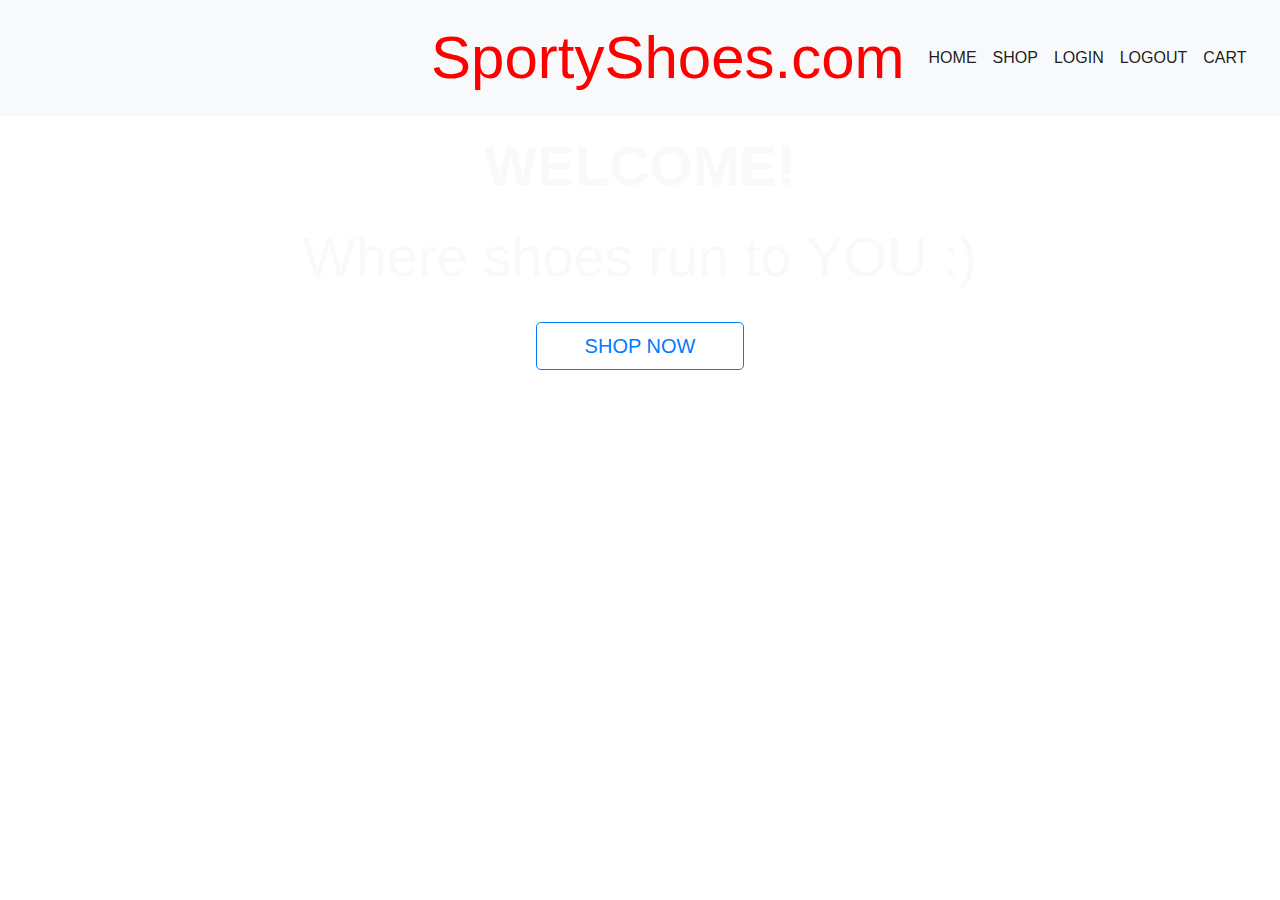
<file: src/main/resources/templates/index.html>
<!doctype html>
<html lang="en" xmlns:th="http://www.thymeleaf.org"
      xmlns:sec="http://www.thymeleaf.org/thymeleaf-extras-springsecurity3">
<head>
    <meta charset="UTF-8">
    <meta name="viewport"
          content="width=device-width, user-scalable=no, initial-scale=1.0, maximum-scale=1.0, minimum-scale=1.0">
    <meta http-equiv="X-UA-Compatible" content="ie=edge">
    <link rel="stylesheet" href="https://stackpath.bootstrapcdn.com/bootstrap/4.4.1/css/bootstrap.min.css"
          integrity="sha384-Vkoo8x4CGsO3+Hhxv8T/Q5PaXtkKtu6ug5TOeNV6gBiFeWPGFN9MuhOf23Q9Ifjh" crossorigin="anonymous">
    <link rel="stylesheet" href="https://use.fontawesome.com/releases/v5.7.0/css/all.css"
          integrity="sha384-lZN37f5QGtY3VHgisS14W3ExzMWZxybE1SJSEsQp9S+oqd12jhcu+A56Ebc1zFSJ" crossorigin="anonymous">
    <title>Sporty Shoes</title>
</head>
<body>


<nav class="navbar navbar-expand-lg navbar-light bg-light" >
    <div class="container-fluid">
        <a class="navbar-brand" href="#" style="color: red;margin-left: 400px;font-size: 60px;">
            <!--<img th:src="@{/images/logo.jpg}"  src="../static/images/logo.jpg" width="auto" height="40" class="d-inline-block align-top" alt=""/>-->
            SportyShoes.com
        </a>
        <button class="navbar-toggler" type="button" data-toggle="collapse" data-target="#navbarSupportedContent" aria-controls="navbarSupportedContent" aria-expanded="false" aria-label="Toggle navigation">
            <span class="navbar-toggler-icon"></span>
        </button>

        <div class="collapse navbar-collapse" id="navbarSupportedContent">
            <ul class="navbar-nav mr-auto"></ul>
            <ul class="navbar-nav">
                <li class="nav-item active">
                    <a class="nav-link" th:href="@{/}" href="#">HOME</a>
                </li>
                <li class="nav-item active">
                    <a class="nav-link" th:href="@{/shop}" href="#">SHOP</a>
                </li>
                <li class="nav-item active">
                    <a class="nav-link" sec:authorize="isAnonymous()" th:href="@{/login}" href="#">LOGIN</a>
                </li>
                <li class="nav-item active">
                    <a class="nav-link" sec:authorize="isAuthenticated()" th:href="@{/logout}" href="#">LOGOUT</a>
                </li>
                <li class="nav-item active">
                    <a class="nav-link" th:href="@{/cart}" href="#">CART</a>
                </li>
                <!--<li class="nav-item active">
                    <span class="nav-link" th:text="${cartCount}">0</span>
                </li>-->
            </ul>

        </div>
    </div>
</nav>
<header class="d-flex align-items-center pt-2 mt-2">
		<div class="container">

			<div class="row">
				<div class="col text-center">
					<h3
						class="text-uppercase font-weight-bold display-4 text-light banner-heading">Welcome!</h3>
					<h3 class="display-4 text-light banner-heading pt-3 pb-4">Where shoes run to YOU :)</h3>
					<a th:href="@{/shop}" href="#"
						class="btn btn-lg btn-outline-primary text-uppercase px-5">
						SHOP NOW</a>
				</div>
			</div>
		</div>
	</header>




<script src="https://code.jquery.com/jquery-3.4.1.slim.min.js" integrity="sha384-J6qa4849blE2+poT4WnyKhv5vZF5SrPo0iEjwBvKU7imGFAV0wwj1yYfoRSJoZ+n" crossorigin="anonymous"></script>
<script src="https://cdn.jsdelivr.net/npm/popper.js@1.16.0/dist/umd/popper.min.js" integrity="sha384-Q6E9RHvbIyZFJoft+2mJbHaEWldlvI9IOYy5n3zV9zzTtmI3UksdQRVvoxMfooAo" crossorigin="anonymous"></script>
<script src="https://stackpath.bootstrapcdn.com/bootstrap/4.4.1/js/bootstrap.min.js" integrity="sha384-wfSDF2E50Y2D1uUdj0O3uMBJnjuUD4Ih7YwaYd1iqfktj0Uod8GCExl3Og8ifwB6" crossorigin="anonymous"></script>
</body>
</html>
</file>
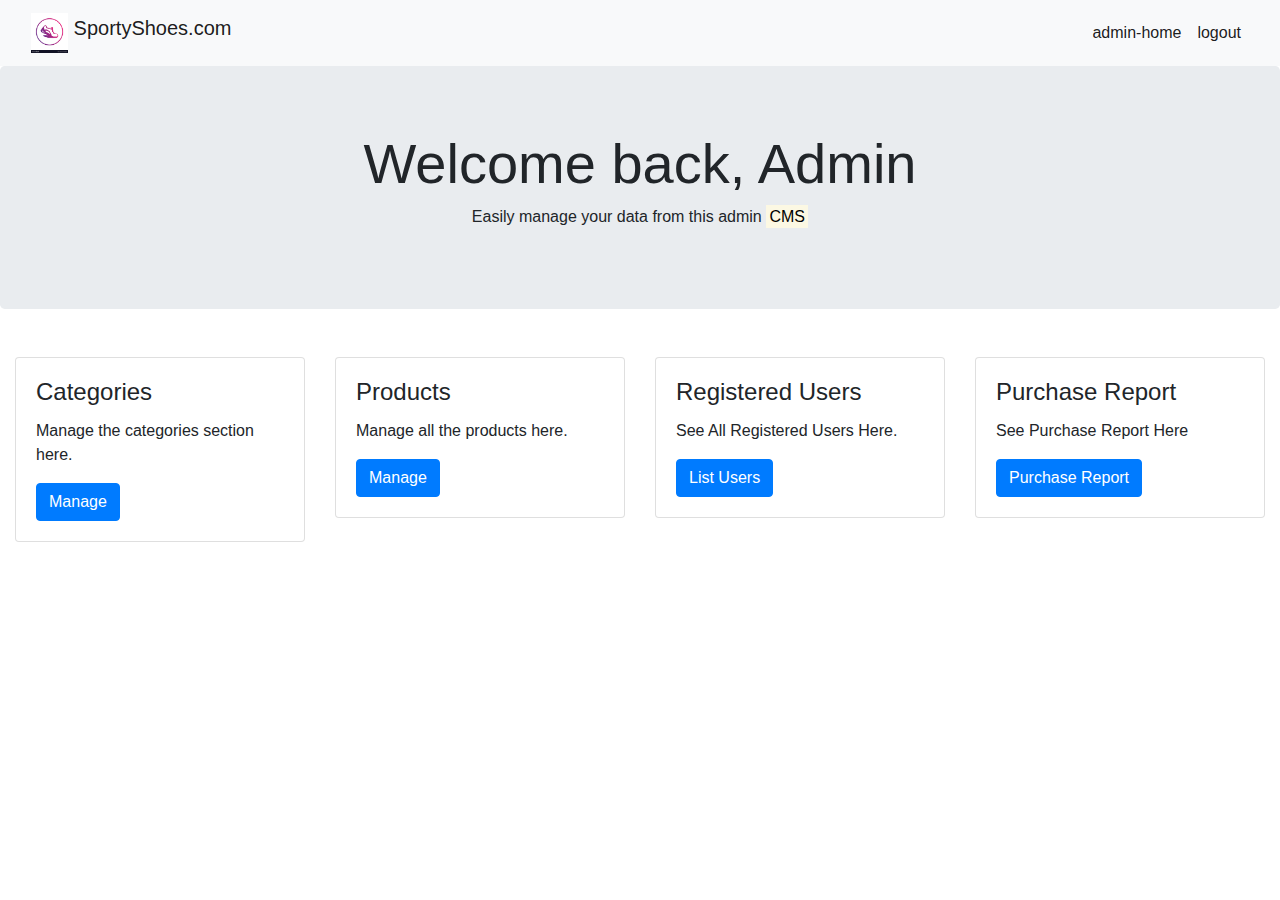
<file: target/classes/templates/adminHome.html>
<!doctype html>
<html lang="en" xmlns:th="http://www.thymeleaf.org">
<head>
    <meta charset="UTF-8">
    <meta name="viewport"
          content="width=device-width, user-scalable=no, initial-scale=1.0, maximum-scale=1.0, minimum-scale=1.0">
    <meta http-equiv="X-UA-Compatible" content="ie=edge">
    <link rel="stylesheet" href="https://stackpath.bootstrapcdn.com/bootstrap/4.4.1/css/bootstrap.min.css"
          integrity="sha384-Vkoo8x4CGsO3+Hhxv8T/Q5PaXtkKtu6ug5TOeNV6gBiFeWPGFN9MuhOf23Q9Ifjh" crossorigin="anonymous">
    <link rel="stylesheet" href="https://use.fontawesome.com/releases/v5.7.0/css/all.css"
          integrity="sha384-lZN37f5QGtY3VHgisS14W3ExzMWZxybE1SJSEsQp9S+oqd12jhcu+A56Ebc1zFSJ" crossorigin="anonymous">
    <title>SportyShoes</title>
</head>
<body>
<nav class="navbar navbar-expand-lg navbar-light bg-light" >
    <div class="container-fluid">
        <a class="navbar-brand" href="#">
            <img th:src="@{/images/logo.jpg}"  src="../static/images/logo.jpg" width="auto" height="40" class="d-inline-block align-top" alt=""/>
            SportyShoes.com
        </a>
        <button class="navbar-toggler" type="button" data-toggle="collapse" data-target="#navbarSupportedContent" aria-controls="navbarSupportedContent" aria-expanded="false" aria-label="Toggle navigation">
            <span class="navbar-toggler-icon"></span>
        </button>

        <div class="collapse navbar-collapse" id="navbarSupportedContent">
            <ul class="navbar-nav mr-auto"></ul>
            <ul class="navbar-nav">
                <li class="nav-item active">
                    <a class="nav-link" th:href="@{/admin}" href="#">admin-home</a>
                </li>
                <li class="nav-item active">
                    <a class="nav-link" th:href="@{/logout}" href="#">logout</a>
                </li>

            </ul>

        </div>
    </div>
</nav>
<div class="jumbotron text-center">
    <h1 class="display-4">Welcome back, Admin</h1>
    <p>Easily manage your data from this admin <mark>CMS</mark></p>
</div>
<div class="container-fluid">
    <div class="row">
        <div class="col-sm-3 pt-3" >
            <div class="card" style="background-color:white;">
                <div class="card-body">
                    <h4 class="card-title">Categories</h4>
                    <p class="card-text">Manage the categories section here.</p>
                    <a href="#" th:href="@{/admin/categories}" class="card-link btn btn-primary">Manage</a>

                </div>
            </div>
        </div>
        <div class="col-sm-3 pt-3" >
            <div class="card" style="background-color:white;">
                <div class="card-body">
                    <h4 class="card-title">Products</h4>
                    <p class="card-text">Manage all the products here.</p>
                    <a href="#" th:href="@{/admin/products}" class="card-link btn btn-primary">Manage</a>

                </div>
            </div>
        </div>
        
        <div class="col-sm-3 pt-3" >
            <div class="card" style="background-color:white;">
                <div class="card-body">
                    <h4 class="card-title">Registered Users</h4>
                    <p class="card-text">See All Registered Users Here.</p>
                    <a href="#" th:href="@{/admin/users}" class="card-link btn btn-primary">List Users</a>

                </div>
            </div>
        </div>
        
        <div class="col-sm-3 pt-3" >
            <div class="card" style="background-color:white;">
                <div class="card-body">
                    <h4 class="card-title">Purchase Report</h4>
                    <p class="card-text">See Purchase Report Here</p>
                    <a href="#" th:href="@{/admin/purchaseReport}" class="card-link btn btn-primary">Purchase Report</a>

                </div>
            </div>
        </div>

    </div>
</div>



<script src="https://code.jquery.com/jquery-3.4.1.slim.min.js" integrity="sha384-J6qa4849blE2+poT4WnyKhv5vZF5SrPo0iEjwBvKU7imGFAV0wwj1yYfoRSJoZ+n" crossorigin="anonymous"></script>
<script src="https://cdn.jsdelivr.net/npm/popper.js@1.16.0/dist/umd/popper.min.js" integrity="sha384-Q6E9RHvbIyZFJoft+2mJbHaEWldlvI9IOYy5n3zV9zzTtmI3UksdQRVvoxMfooAo" crossorigin="anonymous"></script>
<script src="https://stackpath.bootstrapcdn.com/bootstrap/4.4.1/js/bootstrap.min.js" integrity="sha384-wfSDF2E50Y2D1uUdj0O3uMBJnjuUD4Ih7YwaYd1iqfktj0Uod8GCExl3Og8ifwB6" crossorigin="anonymous"></script>
</body>
</html>
</file>
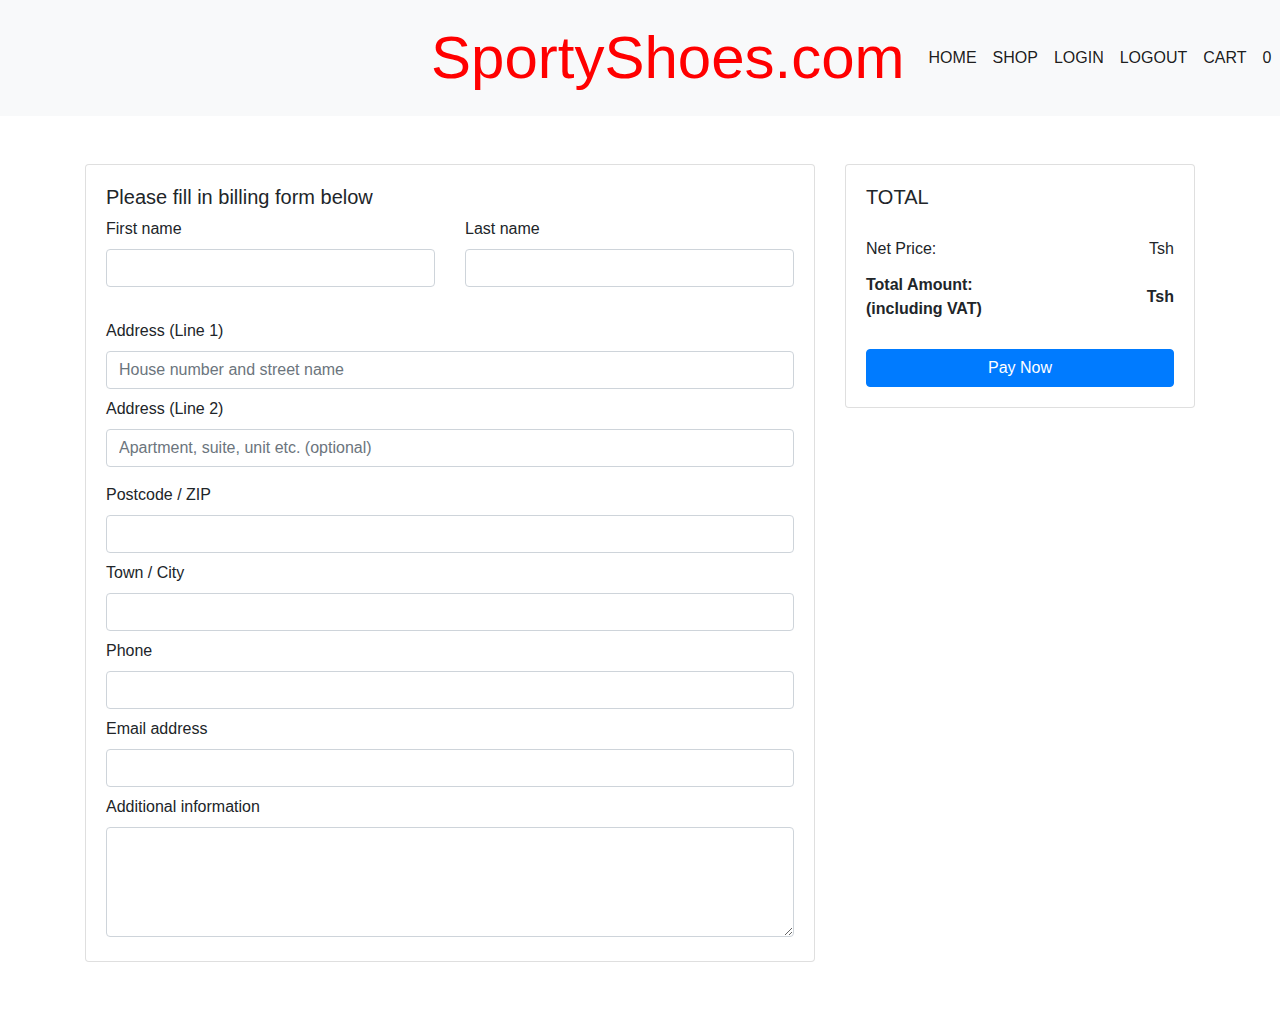
<file: target/classes/templates/checkout.html>
<!doctype html>
<html lang="en" xmlns:th="http://www.thymeleaf.org"
      xmlns:sec="http://www.thymeleaf.org/thymeleaf-extras-springsecurity3">
<head>
    <meta charset="UTF-8">
    <meta name="viewport"
          content="width=device-width, user-scalable=no, initial-scale=1.0, maximum-scale=1.0, minimum-scale=1.0">
    <meta http-equiv="X-UA-Compatible" content="ie=edge">
    <link rel="stylesheet" href="https://stackpath.bootstrapcdn.com/bootstrap/4.4.1/css/bootstrap.min.css"
          integrity="sha384-Vkoo8x4CGsO3+Hhxv8T/Q5PaXtkKtu6ug5TOeNV6gBiFeWPGFN9MuhOf23Q9Ifjh" crossorigin="anonymous">
    <link rel="stylesheet" href="https://use.fontawesome.com/releases/v5.11.2/css/all.css">

    <title>Sporty Shoes</title>
</head>
<body>


<nav class="navbar navbar-expand-lg navbar-light bg-light" >
    <div class="container-fluid">
        <a class="navbar-brand" href="#" style="color: red;margin-left: 400px;font-size: 60px;">
            <!--<img th:src="@{/images/logo.jpg}"  src="../static/images/logo.jpg" width="auto" height="40" class="d-inline-block align-top" alt=""/>-->
            SportyShoes.com
        </a>
        <button class="navbar-toggler" type="button" data-toggle="collapse" data-target="#navbarSupportedContent" aria-controls="navbarSupportedContent" aria-expanded="false" aria-label="Toggle navigation">
            <span class="navbar-toggler-icon"></span>
        </button>

        <div class="collapse navbar-collapse" id="navbarSupportedContent">
            <ul class="navbar-nav mr-auto"></ul>
            <ul class="navbar-nav">
                <li class="nav-item active">
                    <a class="nav-link" th:href="@{/}" href="#">HOME</a>
                </li>
                <li class="nav-item active">
                    <a class="nav-link" th:href="@{/shop}" href="#">SHOP</a>
                </li>
                <li class="nav-item active">
                    <a class="nav-link" sec:authorize="isAnonymous()" th:href="@{/login}" href="#">LOGIN</a>
                </li>
                <li class="nav-item active">
                    <a class="nav-link" sec:authorize="isAuthenticated()" th:href="@{/logout}" href="#">LOGOUT</a>
                </li>
                <li class="nav-item active">
                    <a class="nav-link" th:href="@{/cart}" href="#">CART</a>
                </li>
                <li class="nav-item active">
                    <span class="nav-link" th:text="${cartCount}">0</span>
                </li>
            </ul>

        </div>
    </div>
</nav>
<div class="container">

    <!--Section: Block Content-->
    <section class="mt-5 mb-4">

        <!--Grid row-->
        <div class="row">

            <!--Grid column-->
            <div class="col-lg-8 mb-4">

                <!-- Card -->
                <div class="card wish-list pb-1">
                    <div class="card-body">

                        <h5 class="mb-2">Please fill in billing form below</h5>

                        <!-- Grid row -->
                        <div class="row">

                            <!-- Grid column -->
                            <div class="col-lg-6">

                                <!-- First name -->
                                <div class="md-form md-outline mb-0 mb-lg-4">
                                    <label for="firstName">First name</label>
                                    <input type="text" id="firstName" required class="form-control mb-0 mb-lg-2">
                                </div>

                            </div>
                            <!-- Grid column -->

                            <!-- Grid column -->
                            <div class="col-lg-6">

                                <!-- Last name -->
                                <div class="md-form md-outline">
                                    <label for="lastName">Last name</label>
                                    <input type="text" id="lastName" required class="form-control">
                                </div>

                            </div>
                            <!-- Grid column -->

                        </div>
                        <!-- Grid row -->



                        <!-- Country -->
                        <!--<div class="d-flex flex-wrap">
                            <div class="select-outline position-relative w-100">
                                <label>Country - <strong>TANZANIA</strong></label>


                            </div>
                        </div>-->

                        <!-- Address Part 1 -->
                        <div class="md-form md-outline mt-2">
                            <label for="form14">Address (Line 1)</label>
                            <input type="text" required id="form14" placeholder="House number and street name" class="form-control">
                        </div>

                        <!-- Address Part 2 -->
                        <div class="md-form md-outline mt-2">
                            <label for="form15">Address (Line 2)</label>
                            <input type="text" id="form15" placeholder="Apartment, suite, unit etc. (optional)"
                                   class="form-control">
                        </div>

                        <!-- Postcode / ZIP -->
                        <div class="md-form md-outline mt-3">
                            <label for="form16">Postcode / ZIP</label>
                            <input type="text" maxlength="6" minlength="6" required id="form16" class="form-control">
                        </div>

                        <!-- Town / City -->
                        <div class="md-form md-outline mt-2">
                            <label for="form17">Town / City</label>
                            <input type="text" required id="form17" class="form-control">

                        </div>

                        <!-- Phone -->
                        <div class="md-form md-outline mt-2">
                            <label for="form18">Phone</label>
                            <input type="number" minlength="10" maxlength="10" required id="form18" class="form-control">
                        </div>

                        <!-- Email address -->
                        <div class="md-form md-outline mt-2">
                            <label for="form19">Email address</label>
                            <input type="email" required id="form19" class="form-control">
                        </div>

                        <!-- Additional information -->
                        <div class="md-form md-outline mt-2">
                            <label for="form76">Additional information</label>
                            <textarea id="form76" class="md-textarea form-control" rows="4"></textarea>
                        </div>



                    </div>
                </div>
                <!-- Card -->

            </div>
            <!--Grid column-->

            <!--Grid column-->
            <div class="col-lg-4">

                <!-- Card -->
                <div class="card mb-4">
                    <div class="card-body">

                        <h5 class="mb-3">TOTAL </h5>

                        <ul class="list-group list-group-flush">
                            <li class="list-group-item d-flex justify-content-between align-items-center border-0 px-0 pb-0">
                                Net Price:
                                <span>Tsh<span th:text="${total}"></span></span>
                            </li>
                            <!--<li class="list-group-item d-flex justify-content-between align-items-center px-0">
                                Shipping
                                <span>Gratis</span>
                            </li>-->
                            <li class="list-group-item d-flex justify-content-between align-items-center border-0 px-0 mb-3">
                                <div>
                                    <strong>Total Amount:</strong>
                                    <strong>
                                        <p class="mb-0">(including VAT)</p>
                                    </strong>
                                </div>
                                <span><strong>Tsh<span th:text="${total}"></span></strong></span>
                            </li>
                        </ul>

                        <form action="" method="post" th:action="@{/payNow}" >
                            <button type="submit"  class="btn btn-primary btn-block waves-effect waves-light">Pay Now</button>
                        </form>

                    </div>
                </div>
                <!-- Card -->

                <!-- Card -->
                <!--<div class="card mb-4">
                    <div class="card-body">

                        <a class="dark-grey-text d-flex justify-content-between" data-toggle="collapse" href="#collapseExample"
                           aria-expanded="false" aria-controls="collapseExample">
                            Add a discount code (optional)
                            <span><i class="fas fa-chevron-down pt-1"></i></span>
                        </a>

                        <div class="collapse" id="collapseExample">
                            <div class="mt-3">
                                <div class="md-form md-outline mb-0">
                                    <input type="text" id="discount-code" class="form-control font-weight-light"
                                           placeholder="Enter discount code">
                                </div>
                            </div>
                        </div>
                    </div>
                </div>-->
                <!-- Card -->

            </div>
            <!--Grid column-->

        </div>
        <!--Grid row-->

    </section>
    <!--Section: Block Content-->


</div>





<script src="https://code.jquery.com/jquery-3.4.1.slim.min.js" integrity="sha384-J6qa4849blE2+poT4WnyKhv5vZF5SrPo0iEjwBvKU7imGFAV0wwj1yYfoRSJoZ+n" crossorigin="anonymous"></script>
<script src="https://cdn.jsdelivr.net/npm/popper.js@1.16.0/dist/umd/popper.min.js" integrity="sha384-Q6E9RHvbIyZFJoft+2mJbHaEWldlvI9IOYy5n3zV9zzTtmI3UksdQRVvoxMfooAo" crossorigin="anonymous"></script>
<script src="https://stackpath.bootstrapcdn.com/bootstrap/4.4.1/js/bootstrap.min.js" integrity="sha384-wfSDF2E50Y2D1uUdj0O3uMBJnjuUD4Ih7YwaYd1iqfktj0Uod8GCExl3Og8ifwB6" crossorigin="anonymous"></script>
</body>
</html>
</file>
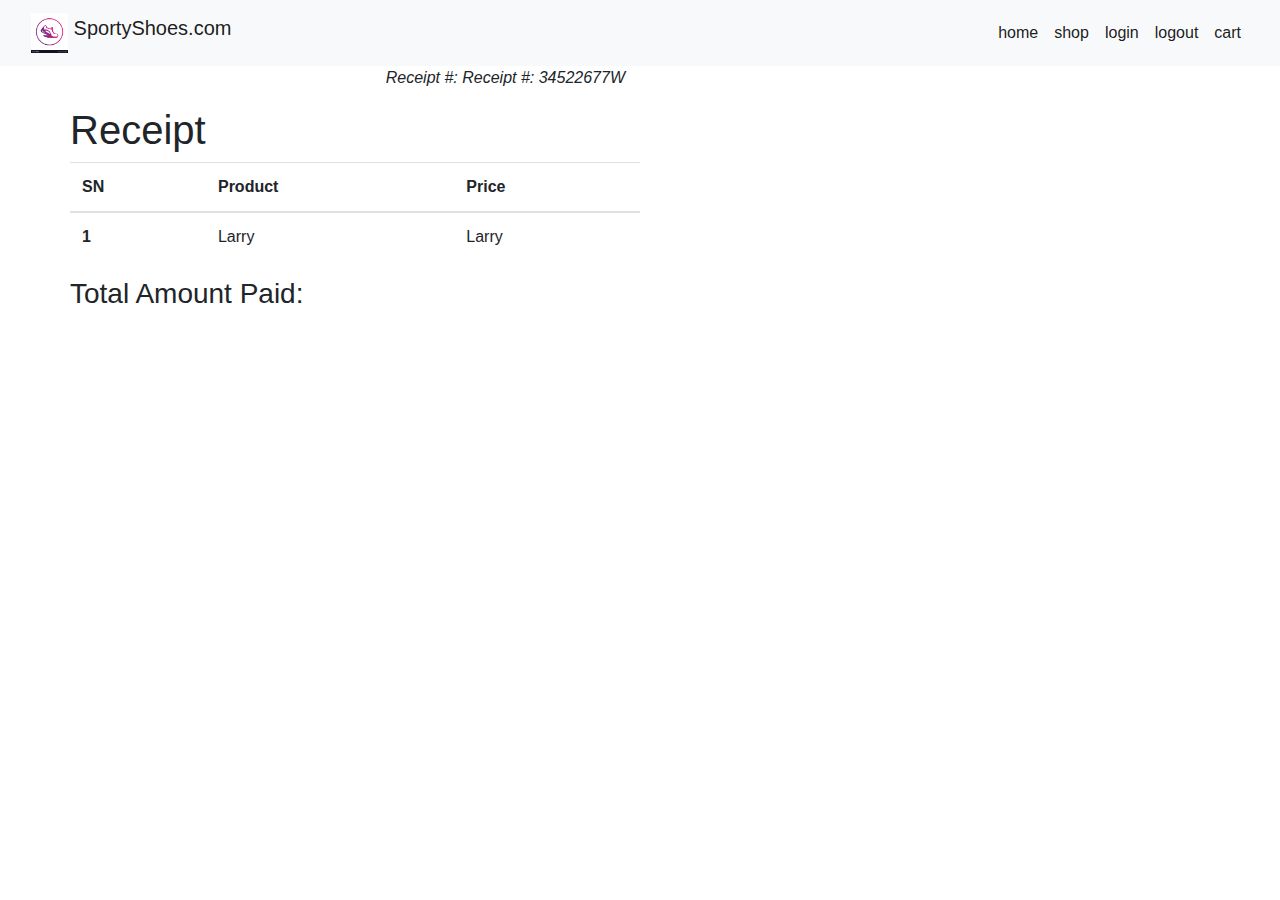
<file: target/classes/templates/orderPlaced.html>
<!doctype html>
<html lang="en" xmlns:th="http://www.thymeleaf.org"
      xmlns:sec="http://www.thymeleaf.org/thymeleaf-extras-springsecurity3">
<head>
    <meta charset="UTF-8">
    <meta name="viewport"
          content="width=device-width, user-scalable=no, initial-scale=1.0, maximum-scale=1.0, minimum-scale=1.0">
    <meta http-equiv="X-UA-Compatible" content="ie=edge">
    <link rel="stylesheet" href="https://stackpath.bootstrapcdn.com/bootstrap/4.4.1/css/bootstrap.min.css"
          integrity="sha384-Vkoo8x4CGsO3+Hhxv8T/Q5PaXtkKtu6ug5TOeNV6gBiFeWPGFN9MuhOf23Q9Ifjh" crossorigin="anonymous">
    <link rel="stylesheet" href="https://use.fontawesome.com/releases/v5.11.2/css/all.css">

    <title>Sporty Shoes</title>
</head>
<body>


<nav class="navbar navbar-expand-lg navbar-light bg-light" >
    <div class="container-fluid">
        <a class="navbar-brand" href="#">
            <img th:src="@{/images/logo.jpg}"  src="../static/images/logo.jpg" width="auto" height="40" class="d-inline-block align-top" alt=""/>
            SportyShoes.com
        </a>
        <button class="navbar-toggler" type="button" data-toggle="collapse" data-target="#navbarSupportedContent" aria-controls="navbarSupportedContent" aria-expanded="false" aria-label="Toggle navigation">
            <span class="navbar-toggler-icon"></span>
        </button>

        <div class="collapse navbar-collapse" id="navbarSupportedContent">
            <ul class="navbar-nav mr-auto"></ul>
            <ul class="navbar-nav">
                <li class="nav-item active">
                    <a class="nav-link" th:href="@{/}" href="#">home</a>
                </li>
                <li class="nav-item active">
                    <a class="nav-link" th:href="@{/shop}" href="#">shop</a>
                </li>
                <li class="nav-item active">
                    <a class="nav-link" sec:authorize="isAnonymous()" th:href="@{/login}" href="#">login</a>
                </li>
                <li class="nav-item active">
                    <a class="nav-link" sec:authorize="isAuthenticated()" th:href="@{/logout}" href="#">logout</a>
                </li>
                <li class="nav-item active">
                    <a class="nav-link" th:href="@{/cart}" href="#">cart</a>
                </li>
<!--                <li class="nav-item active">-->
<!--                    <span class="nav-link" th:text="${cartCount}">0</span>-->
<!--                </li>-->
            </ul>

        </div>
    </div>
</nav>
<div class="container">
    <div class="row">
        <div class="well col-xs-10 col-sm-10 col-md-6 col-xs-offset-1 col-sm-offset-1 col-md-offset-3">
            <div class="row">
                <div class="col-xs-6 col-sm-6 col-md-6">
                    <strong th:text="${result}"></strong>
                    <br>
                </div>
                <div class="col-xs-6 col-sm-6 col-md-6 text-right">
                    <p>
                    	<em>Receipt #: </em>
                        <em th:text="${Reciept}">Receipt #: 34522677W</em>
                    </p>
                </div>
            </div>
            <div class="row">
                <div class="text-center">
                    <h1>Receipt</h1>
                </div>

                <table class="table table-hover">
                    <thead>
                    <tr>
                        <th scope="col">SN</th>
            			<th scope="col">Product</th>
            			<th scope="col">Price</th>
                    </tr>
                    </thead>
                    <tbody>

                    <tr th:each="item, iStat : ${products}">
                    	<th scope="row" th:text="${iStat.index + 1}">1</th>
						<td th:text="${item.name}">Larry</td>
						<td th:text="${item.price}">Larry</td>
                     
                    </tr>
                    </tbody>
                </table>
                
                <div class="text-center">
                    <h3>Total Amount Paid: </h3>
                    <h3 th:text="${total}"> </h3>
                </div>
                
                
            </div>
        </div>
    </div>
</div>





<script src="https://code.jquery.com/jquery-3.4.1.slim.min.js" integrity="sha384-J6qa4849blE2+poT4WnyKhv5vZF5SrPo0iEjwBvKU7imGFAV0wwj1yYfoRSJoZ+n" crossorigin="anonymous"></script>
<script src="https://cdn.jsdelivr.net/npm/popper.js@1.16.0/dist/umd/popper.min.js" integrity="sha384-Q6E9RHvbIyZFJoft+2mJbHaEWldlvI9IOYy5n3zV9zzTtmI3UksdQRVvoxMfooAo" crossorigin="anonymous"></script>
<script src="https://stackpath.bootstrapcdn.com/bootstrap/4.4.1/js/bootstrap.min.js" integrity="sha384-wfSDF2E50Y2D1uUdj0O3uMBJnjuUD4Ih7YwaYd1iqfktj0Uod8GCExl3Og8ifwB6" crossorigin="anonymous"></script>
</body>
</html>
</file>
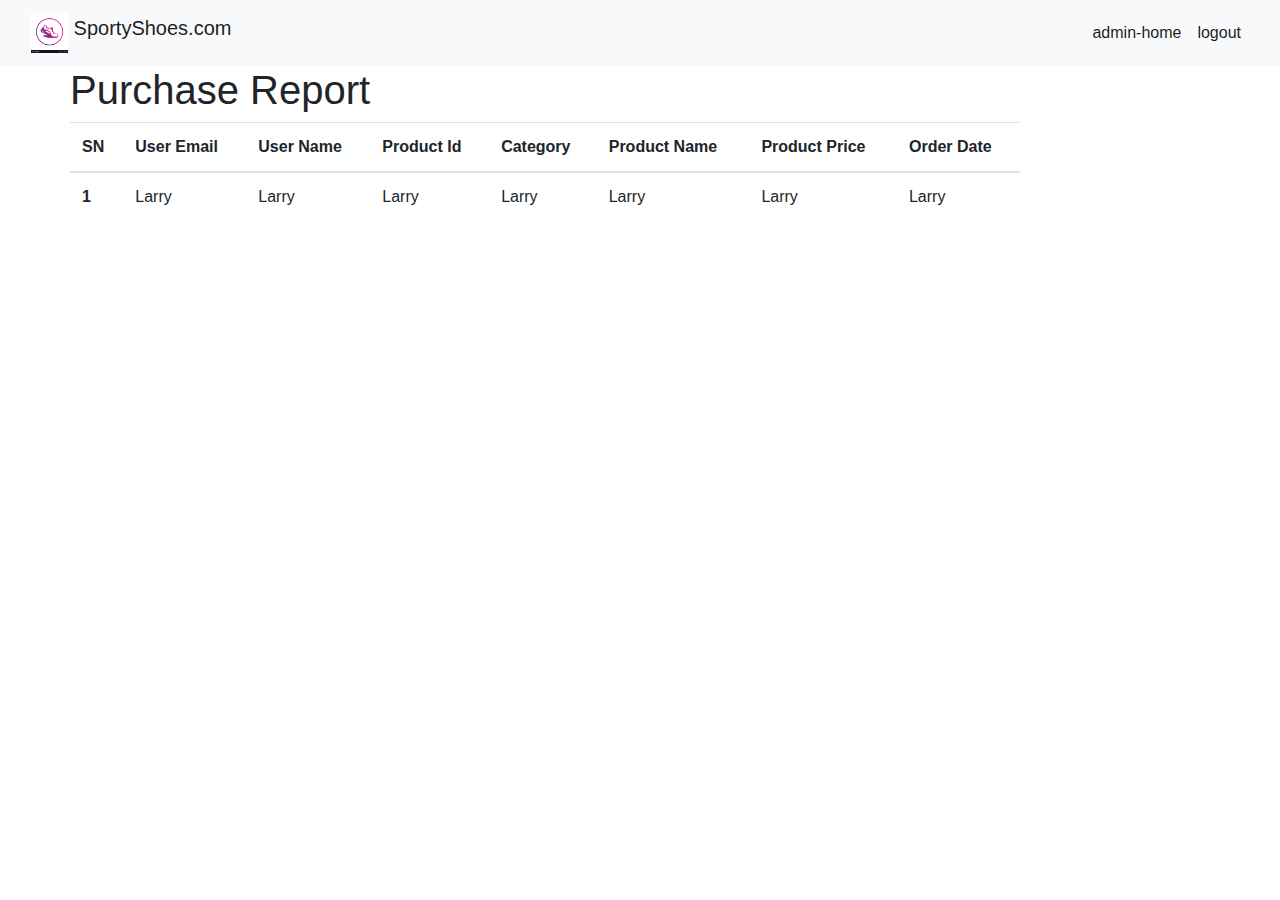
<file: target/classes/templates/purchaseReport.html>
<!doctype html>
<html lang="en" xmlns:th="http://www.thymeleaf.org">
<head>
    <meta charset="UTF-8">
    <meta name="viewport"
          content="width=device-width, user-scalable=no, initial-scale=1.0, maximum-scale=1.0, minimum-scale=1.0">
    <meta http-equiv="X-UA-Compatible" content="ie=edge">
    <link rel="stylesheet" href="https://cdn.datatables.net/1.10.24/css/jquery.dataTables.min.css" />
    <link rel="stylesheet" href="https://stackpath.bootstrapcdn.com/bootstrap/4.4.1/css/bootstrap.min.css"
          integrity="sha384-Vkoo8x4CGsO3+Hhxv8T/Q5PaXtkKtu6ug5TOeNV6gBiFeWPGFN9MuhOf23Q9Ifjh" crossorigin="anonymous">
    <link rel="stylesheet" href="https://use.fontawesome.com/releases/v5.7.0/css/all.css"
          integrity="sha384-lZN37f5QGtY3VHgisS14W3ExzMWZxybE1SJSEsQp9S+oqd12jhcu+A56Ebc1zFSJ" crossorigin="anonymous">
    <title>Sporty Shoes</title>
</head>
<body>
<nav class="navbar navbar-expand-lg navbar-light bg-light" >
    <div class="container-fluid">
        <a class="navbar-brand" href="#">
            <img th:src="@{/images/logo.jpg}"  src="../static/images/logo.jpg" width="auto" height="40" class="d-inline-block align-top" alt=""/>
            SportyShoes.com
        </a>
        <button class="navbar-toggler" type="button" data-toggle="collapse" data-target="#navbarSupportedContent" aria-controls="navbarSupportedContent" aria-expanded="false" aria-label="Toggle navigation">
            <span class="navbar-toggler-icon"></span>
        </button>

        <div class="collapse navbar-collapse" id="navbarSupportedContent">
            <ul class="navbar-nav mr-auto"></ul>
            <ul class="navbar-nav">
                <li class="nav-item active">
                    <a class="nav-link" th:href="@{/admin}" href="#">admin-home</a>
                </li>
                <li class="nav-item active">
                    <a class="nav-link" th:href="@{/logout}" href="#">logout</a>
                </li>

            </ul>

        </div>
    </div>
</nav>
<div class="container">
    <div class="row">
        <div class="well col-xs-10 col-sm-10 col-md-10 col-xs-offset-1 col-sm-offset-1 col-md-offset-3">

            <div class="row">
                <div class="text-center">
                    <h1>Purchase Report</h1>
                </div>

                <table id="purchaseReport" class="table table-hover">
                    <thead>
                    <tr>
                        <th scope="col">SN</th>
            			<th scope="col">User Email</th>
            			<th scope="col">User Name</th>
            			<th scope="col">Product Id</th>
            			<th scope="col">Category</th>
            			<th scope="col">Product Name</th>
            			<th scope="col">Product Price</th>
            			<th scope="col">Order Date</th>
                    </tr>
                    </thead>
                    <tbody>

                    <tr th:each="purchase, iStat : ${puchaseList}">
                    	<th scope="row" th:text="${iStat.index + 1}">1</th>
						<td th:text="${purchase.email}">Larry</td>
						<td th:text="${purchase.name}">Larry</td>
						<td th:text="${purchase.productId}">Larry</td>
						<td th:text="${purchase.category}">Larry</td>
						<td th:text="${purchase.productName}">Larry</td>
						<td th:text="${purchase.price}">Larry</td>
						<td th:text="${purchase.date}">Larry</td>
						
						
                    </tr>
                    </tbody>
                </table>         
                
            </div>
        </div>
    </div>
</div>



<script src="https://code.jquery.com/jquery-3.4.1.slim.min.js" integrity="sha384-J6qa4849blE2+poT4WnyKhv5vZF5SrPo0iEjwBvKU7imGFAV0wwj1yYfoRSJoZ+n" crossorigin="anonymous"></script>
<script src="https://cdn.jsdelivr.net/npm/popper.js@1.16.0/dist/umd/popper.min.js" integrity="sha384-Q6E9RHvbIyZFJoft+2mJbHaEWldlvI9IOYy5n3zV9zzTtmI3UksdQRVvoxMfooAo" crossorigin="anonymous"></script>
<script src="https://stackpath.bootstrapcdn.com/bootstrap/4.4.1/js/bootstrap.min.js" integrity="sha384-wfSDF2E50Y2D1uUdj0O3uMBJnjuUD4Ih7YwaYd1iqfktj0Uod8GCExl3Og8ifwB6" crossorigin="anonymous"></script>
<script src="https://cdn.datatables.net/1.10.24/js/jquery.dataTables.min.js"></script>
<script>
$(document).ready(function () {
    $('#purchaseReport').dataTable({
        "lengthMenu": [5, 7, 10, 12, 15, 20],
        "ordering": false
    });
    $('.dataTables_length').addClass('bs-select');

});
</script>
</body>
</html>
</file>
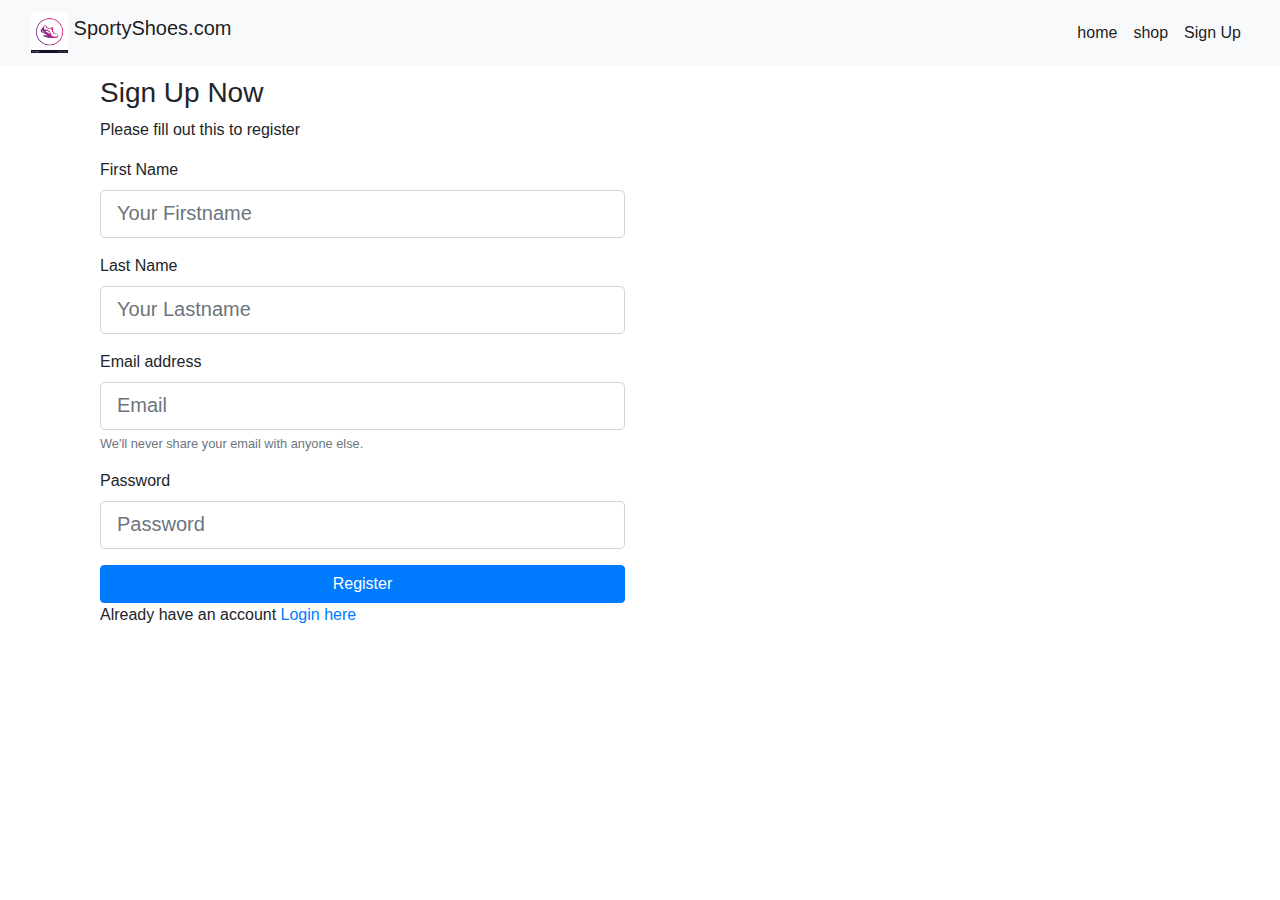
<file: target/classes/templates/register.html>
<!doctype html>
<html lang="en" xmlns:th="http://www.thymeleaf.org">
<head>
    <meta charset="UTF-8">
    <meta name="viewport"
          content="width=device-width, user-scalable=no, initial-scale=1.0, maximum-scale=1.0, minimum-scale=1.0">
    <meta http-equiv="X-UA-Compatible" content="ie=edge">
    <link rel="stylesheet" href="https://stackpath.bootstrapcdn.com/bootstrap/4.4.1/css/bootstrap.min.css"
          integrity="sha384-Vkoo8x4CGsO3+Hhxv8T/Q5PaXtkKtu6ug5TOeNV6gBiFeWPGFN9MuhOf23Q9Ifjh" crossorigin="anonymous">
    <link rel="stylesheet" href="https://use.fontawesome.com/releases/v5.7.0/css/all.css"
          integrity="sha384-lZN37f5QGtY3VHgisS14W3ExzMWZxybE1SJSEsQp9S+oqd12jhcu+A56Ebc1zFSJ" crossorigin="anonymous">
    <title>Sporty Shoes</title>
</head>
<body>


<nav class="navbar navbar-expand-lg navbar-light bg-light" >
    <div class="container-fluid">
        <a class="navbar-brand" href="#">
            <img th:src="@{/images/logo.jpg}"  src="../static/images/logo.jpg" width="auto" height="40" class="d-inline-block align-top" alt=""/>
            SportyShoes.com
        </a>
        <button class="navbar-toggler" type="button" data-toggle="collapse" data-target="#navbarSupportedContent" aria-controls="navbarSupportedContent" aria-expanded="false" aria-label="Toggle navigation">
            <span class="navbar-toggler-icon"></span>
        </button>

        <div class="collapse navbar-collapse" id="navbarSupportedContent">
            <ul class="navbar-nav mr-auto"></ul>
            <ul class="navbar-nav">
                <li class="nav-item active">
                    <a class="nav-link" th:href="@{/}" href="#">home</a>
                </li>
                <li class="nav-item active">
                    <a class="nav-link" th:href="@{/shop}" href="#">shop</a>
                </li>
                <li class="nav-item active">
                    <a class="nav-link" href="#">Sign Up</a>
                </li>

            </ul>

        </div>
    </div>
</nav>
<div class="container">
    <div class="col-sm-6">
        <h3 style="margin-top: 10px">Sign Up Now</h3>
        <p>Please fill out this to register</p>
        <form th:action="@{/register}" th:object="${user}" method="post">
            <div class="form-group">
                <label for="firstName">First Name</label>
                <input type="text" name="firstName" id="firstName" required placeholder="Your Firstname" class="form-control form-control-lg">
            </div>
            <div class="form-group">
                <label for="lastName">Last Name</label>
                <input type="text" name="lastName" id="lastName" required placeholder="Your Lastname" class="form-control form-control-lg">
            </div>
            <div class="form-group">
                <label for="email">Email address</label>
                <input type="email" class="form-control form-control-lg" required minlength="6" placeholder="Email" name="email" id="email"
                       aria-describedby="emailHelp">
                <small id="emailHelp" class="form-text text-muted">We'll never share your email with
                    anyone else.</small>
            </div>
            <div class="form-group">
                <label for="password">Password</label>
                <input type="password" class="form-control form-control-lg" required placeholder="Password" name="password"
                       id="password">
            </div>

            <input type="submit" value="Register" class="btn btn-primary btn-block">
            <span style="margin-top: 10px">Already have an account <a class="linkControl" href="./login.html"
                                                                      th:href="@{/login}">Login here</a></span>
        </form>
    </div>
</div>


<script src="https://code.jquery.com/jquery-3.4.1.slim.min.js" integrity="sha384-J6qa4849blE2+poT4WnyKhv5vZF5SrPo0iEjwBvKU7imGFAV0wwj1yYfoRSJoZ+n" crossorigin="anonymous"></script>
<script src="https://cdn.jsdelivr.net/npm/popper.js@1.16.0/dist/umd/popper.min.js" integrity="sha384-Q6E9RHvbIyZFJoft+2mJbHaEWldlvI9IOYy5n3zV9zzTtmI3UksdQRVvoxMfooAo" crossorigin="anonymous"></script>
<script src="https://stackpath.bootstrapcdn.com/bootstrap/4.4.1/js/bootstrap.min.js" integrity="sha384-wfSDF2E50Y2D1uUdj0O3uMBJnjuUD4Ih7YwaYd1iqfktj0Uod8GCExl3Og8ifwB6" crossorigin="anonymous"></script>
</body>
</html>
</file>
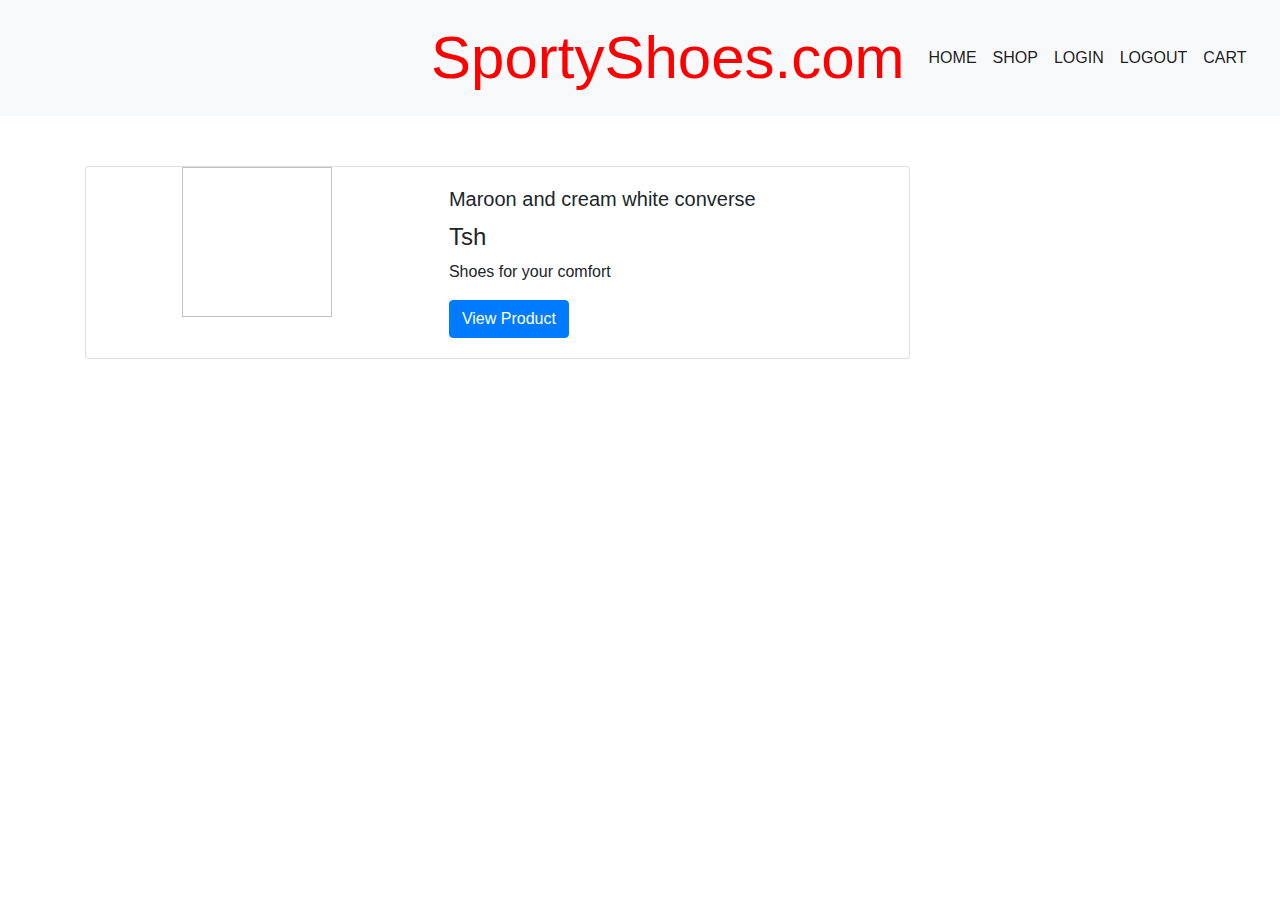
<file: target/classes/templates/shop.html>
<!doctype html>
<html lang="en" xmlns:th="http://www.thymeleaf.org"
      xmlns:sec="http://www.thymeleaf.org/thymeleaf-extras-springsecurity3">
<head>
    <meta charset="UTF-8">
    <meta name="viewport"
          content="width=device-width, user-scalable=no, initial-scale=1.0, maximum-scale=1.0, minimum-scale=1.0">
    <meta http-equiv="X-UA-Compatible" content="ie=edge">
    <link rel="stylesheet" href="https://stackpath.bootstrapcdn.com/bootstrap/4.4.1/css/bootstrap.min.css"
          integrity="sha384-Vkoo8x4CGsO3+Hhxv8T/Q5PaXtkKtu6ug5TOeNV6gBiFeWPGFN9MuhOf23Q9Ifjh" crossorigin="anonymous">
    <link rel="stylesheet" href="https://use.fontawesome.com/releases/v5.7.0/css/all.css"
          integrity="sha384-lZN37f5QGtY3VHgisS14W3ExzMWZxybE1SJSEsQp9S+oqd12jhcu+A56Ebc1zFSJ" crossorigin="anonymous">
    <title>Sporty Shoes</title>
</head>
<body>


<nav class="navbar navbar-expand-lg navbar-light bg-light" >
    <div class="container-fluid">
        <a class="navbar-brand" href="#" style="color: red;margin-left: 400px;font-size: 60px;">
            <!--<img th:src="@{/images/logo.jpg}"  src="../static/images/logo.jpg" width="auto" height="40" class="d-inline-block align-top" alt=""/>-->
            SportyShoes.com
        </a>
        <button class="navbar-toggler" type="button" data-toggle="collapse" data-target="#navbarSupportedContent" aria-controls="navbarSupportedContent" aria-expanded="false" aria-label="Toggle navigation">
            <span class="navbar-toggler-icon"></span>
        </button>

        <div class="collapse navbar-collapse" id="navbarSupportedContent">
            <ul class="navbar-nav mr-auto"></ul>
            <ul class="navbar-nav">
                <li class="nav-item active">
                    <a class="nav-link" th:href="@{/}" href="#">HOME</a>
                </li>
                <li class="nav-item active">
                    <a class="nav-link" th:href="@{/shop}" href="#">SHOP</a>
                </li>
                <li class="nav-item active">
                    <a class="nav-link" sec:authorize="isAnonymous()" th:href="@{/login}" href="#">LOGIN</a>
                </li>
                <li class="nav-item active">
                    <a class="nav-link" sec:authorize="isAuthenticated()" th:href="@{/logout}" href="#">LOGOUT</a>
                </li>
                <li class="nav-item active">
                    <a class="nav-link" th:href="@{/cart}" href="#">CART</a>
                </li>
                <!--<li class="nav-item active">
                    <span class="nav-link" th:text="${cartCount}">0</span>
                </li>-->
            </ul>

        </div>
    </div>
</nav>
<div class="container" style="margin-top: 30px">
    <div class="row">
        <!--<div class="col-sm-3">
            <h4>Categories</h4>
            <ul class="list-group">
                <a th:href="@{/shop}"><li class="list-group-item">All Products</li></a>
                <a href="" th:each="category, iStat : ${categories}"
                   th:href="@{/shop/category/{id}(id=${category.id})}"><li
                               class="list-group-item" th:text="${category.name}"></li></a>

            </ul>
        </div>-->
        <div class="col-sm-9">
            <div class="card" style="margin-top: 20px" th:each="product : ${products}">
                <div class="row no-gutters">
                    <div class="col-sm-5 d-flex justify-content-center">
                        <img class="" height="150px" width="150px" th:src="@{${'/productImages/' + product.imageName}}" th:alt="${product.name}">
                    </div>
                    <div class="col-sm-7 d-flex justify-content-center">
                        <div class="card-body">
                            <h5 class="card-title" th:text="${product.name}">Maroon and cream white converse</h5>
                            <h4>Tsh <span th:text="${product.price}"></span></h4>
                            <p th:text="${product.description}" >Shoes for your comfort</p>
                            <a href="#" th:href="@{/shop/viewproduct/{id}(id=${product.id})}" class="btn btn-primary">View Product</a>
                        </div>
                    </div>
                </div>
            </div>
        </div>
    </div>
</div>





<script src="https://code.jquery.com/jquery-3.4.1.slim.min.js" integrity="sha384-J6qa4849blE2+poT4WnyKhv5vZF5SrPo0iEjwBvKU7imGFAV0wwj1yYfoRSJoZ+n" crossorigin="anonymous"></script>
<script src="https://cdn.jsdelivr.net/npm/popper.js@1.16.0/dist/umd/popper.min.js" integrity="sha384-Q6E9RHvbIyZFJoft+2mJbHaEWldlvI9IOYy5n3zV9zzTtmI3UksdQRVvoxMfooAo" crossorigin="anonymous"></script>
<script src="https://stackpath.bootstrapcdn.com/bootstrap/4.4.1/js/bootstrap.min.js" integrity="sha384-wfSDF2E50Y2D1uUdj0O3uMBJnjuUD4Ih7YwaYd1iqfktj0Uod8GCExl3Og8ifwB6" crossorigin="anonymous"></script>
</body>
</html>
</file>
